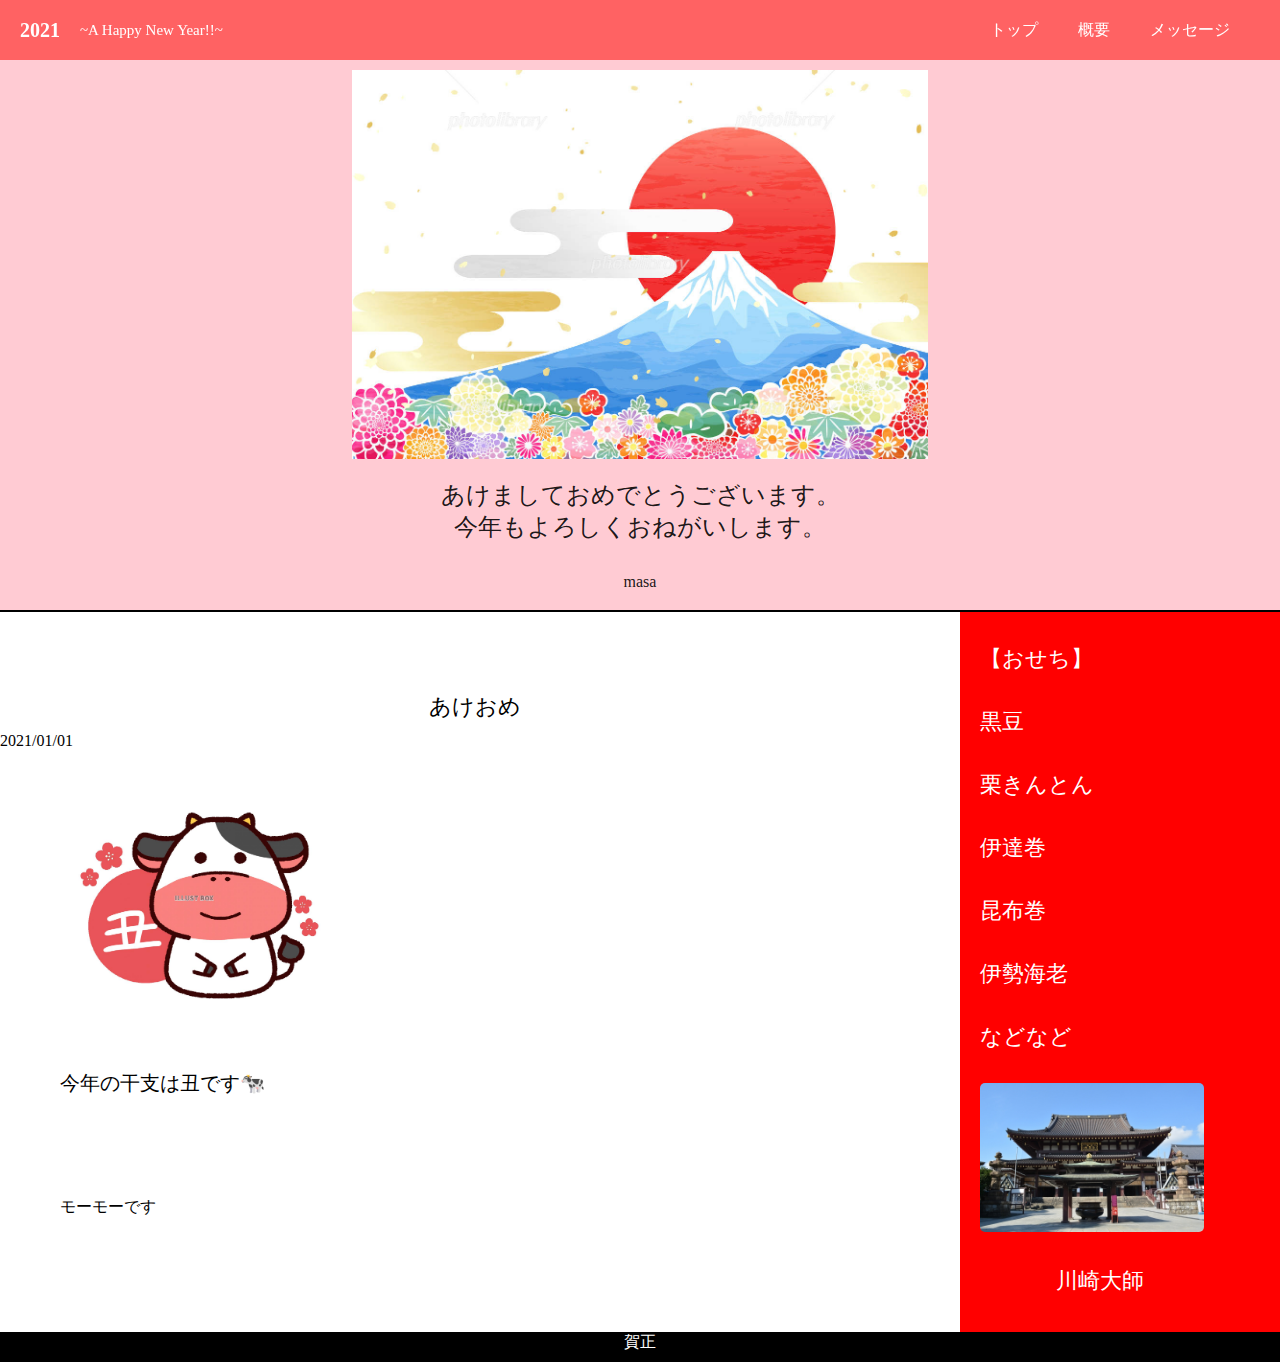
<file: index.html>
<!DOCTYPE html>
<html lang="ja">
<head>
  <meta charset="UTF-8">
  <meta name="viewport" content="width=device-width, initial-scale=1.0">
  <title>はっぴーにゅーいやー</title>
  <link rel="stylesheet" href="index.css">
</head>
<body>
  <header>
    <h1>2021</h1>
    <p>~A Happy New Year!!~</p>
    <ul>
      <li>メッセージ</li>
      <li>概要</li>
      <li>トップ</li>
    </ul>
  </header>
  <div class="top">
    <img src="450-20171121192857221756.jpg">
    <h2>あけましておめでとうございます。<br>
    今年もよろしくおねがいします。</h2>
    <p>masa</p>
  </div>
  <div class="main">
    <h1>あけおめ</h1>
    <p>2021/01/01</p>
    <img src="watermark.jpg">
    <h2>今年の干支は丑です🐄</h2>
    <h3>モーモーです</h3>
  </div>
  <div class="bar">
    <ul>
      <li>【おせち】</li>
      <li>黒豆</li>
      <li>栗きんとん</li>
      <li>伊達巻</li>
      <li>昆布巻</li>
      <li>伊勢海老</li>
      <li>などなど</li>
    </ul>
    <img src="f74e911bebd67c08cc5e59594bac05f5_t.jpeg">
    <p>川崎大師</p>
  </div>
  <footer>
    <p>賀正</p>
  </footer>
</body>
</html>
</file>
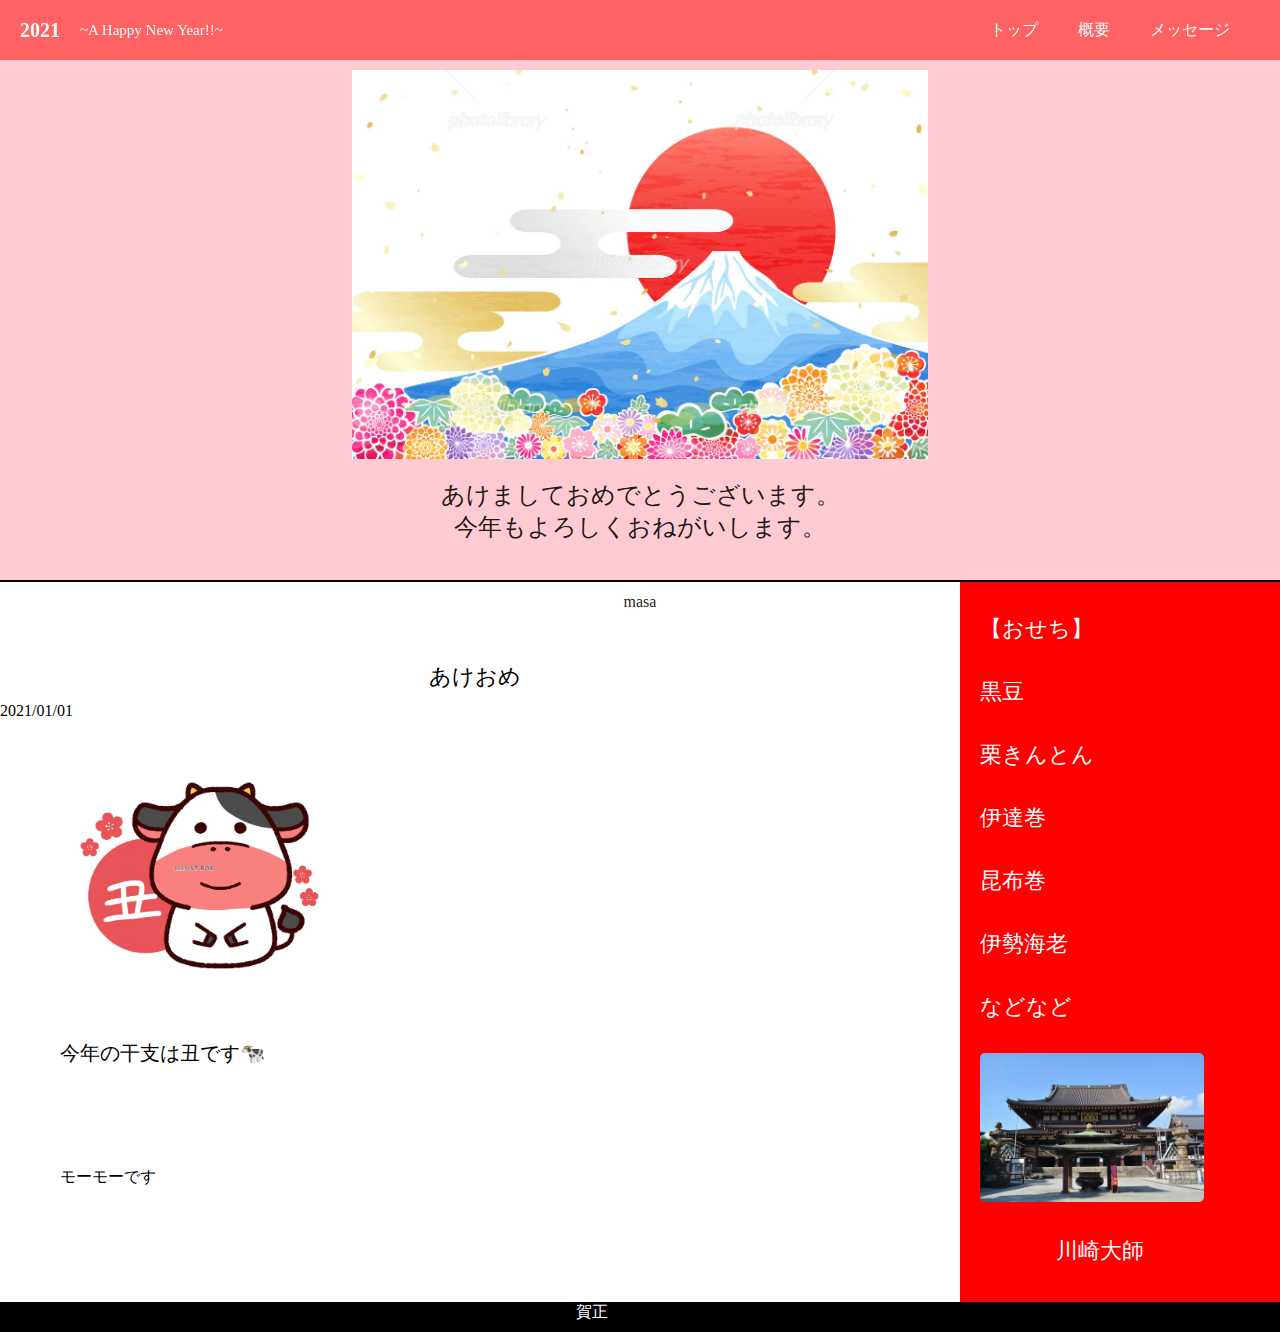
<file: 2021.html>
<!DOCTYPE html>
<html lang="ja">
<head>
  <meta charset="UTF-8">
  <meta name="viewport" content="width=device-width, initial-scale=1.0">
  <title>はっぴーにゅーいやー</title>
  <link rel="stylesheet" href="21stylesheet.css">
</head>
<body>
  <header>
    <h1>2021</h1>
    <p>~A Happy New Year!!~</p>
    <ul>
      <li>メッセージ</li>
      <li>概要</li>
      <li>トップ</li>
    </ul>
  </header>
  <div class="top">
    <img src="450-20171121192857221756.jpg">
    <h2>あけましておめでとうございます。<br>
    今年もよろしくおねがいします。</h2>
    <p>masa</p>
  </div>
  <div class="main">
    <h1>あけおめ</h1>
    <p>2021/01/01</p>
    <img src="watermark.jpg">
    <h2>今年の干支は丑です🐄</h2>
    <h3>モーモーです</h3>
  </div>
  <div class="bar">
    <ul>
      <li>【おせち】</li>
      <li>黒豆</li>
      <li>栗きんとん</li>
      <li>伊達巻</li>
      <li>昆布巻</li>
      <li>伊勢海老</li>
      <li>などなど</li>
    </ul>
    <img src="f74e911bebd67c08cc5e59594bac05f5_t.jpeg">
    <p>川崎大師</p>
  </div>
  <footer>
    <p>賀正</p>
  </footer>
</body>
</html>
</file>
<file: index.css>
* {
  margin: 0;
  padding: 0;
}

header {
  height: 60px;
  width: 100%;
  margin: 0 auto;
  top: 0;
  position: fixed;
  background-color: rgba(255, 71, 71, 0.8);
  z-index: 12;
}

header h1 {
  font-size: 20px;
  line-height: 60px;
  margin-left: 20px;
  float: left;
  color: white;
}

header p {
  font-size: 15px;
  color: white;
  float: left;
  line-height: 60px;
  padding-left: 20px;
}

header ul {
  list-style: none;
  margin: 0 10px 10px 0;
  line-height: 60px;
}

header li {
  float: right;
  color: white;
  font-size: 16px;
  padding-right: 40px;
}

.top {
  height: 560px;
  width: 100%;
  background-color: rgb(255, 203, 211);
  margin: 0 auto;
  padding-bottom: 50px;
  border-bottom: 2px solid black;
}

.top img {
  display: block;
  width: 45%;
  margin: 0 auto;
  padding-top: 70px;
}

.top h2 {
  font-weight: normal;
  font-size: 24px;
  margin-top: 20px;
  text-align: center;
  color: rgba(0,0,0,0.9)
}

.top p {
  text-align: center;
  color: rgba(0,0,0,0.9);
  padding-top: 30px;
}

.main {
  height: 680px;
  width: 75%;
  float: left;
}

.main h1 {
  font-weight: normal;
  text-align: center;
  font-size: 22px;
  padding: 80px 10px 0 0
}

.main p {
  padding: 10px 10px 0 0;
}

.main img {
  display: inline-block;
  width: 30%;
  text-align: right;
  padding: 40px 0 0 50px;
}

.main h2 {
  font-weight: normal;
  font-size: 20px;
  margin: 60px 20px 0 60px ;
}

.main h3 {
  font-weight: normal;
  font-size: 16px;
  margin: 100px 20px 0 60px ;
}

.bar {
  height: 720px;
  width: 25%;
  float: right;
  background-color: red;
}

.bar ul {
  list-style: none;
}

.bar li {
  color: white;
  font-size: 22px;
  line-height: 150%;
  padding: 30px 0 0 20px;
}

.bar img {
  width: 70%;
  border-radius: 5px;
  margin: 30px 20px 0 20px;
}

.bar p {
  color: white;
  margin: 30px 40px 0 0;
  text-align: center;
  font-size: 22px;
}

footer {
  width: 100%;
  height: 30px;
  margin-top: 720px;
  bottom: 0;
  background-color: black;
  color: white;
  z-index:10;
}

footer p {
  width: 10%;
  margin: 0 auto;
  text-align: center;
}
</file>
<file: 21stylesheet.css>
* {
  margin: 0;
  padding: 0;
}

header {
  height: 60px;
  width: 100%;
  margin: 0 auto;
  top: 0;
  position: fixed;
  background-color: rgba(255, 71, 71, 0.8);
  z-index: 12;
}

header h1 {
  font-size: 20px;
  line-height: 60px;
  margin-left: 20px;
  float: left;
  color: white;
}

header p {
  font-size: 15px;
  color: white;
  float: left;
  line-height: 60px;
  padding-left: 20px;
}

header ul {
  list-style: none;
  margin: 0 10px 10px 0;
  line-height: 60px;
}

header li {
  float: right;
  color: white;
  font-size: 16px;
  padding-right: 40px;
}

.top {
  height: 530px;
  width: 100%;
  background-color: rgb(255, 203, 211);
  margin: 0 auto;
  padding-bottom: 50px;
  border-bottom: 2px solid black;
}

.top img {
  display: block;
  width: 45%;
  margin: 0 auto;
  padding-top: 70px;
}

.top h2 {
  font-weight: normal;
  font-size: 24px;
  margin-top: 20px;
  text-align: center;
  color: rgba(0,0,0,0.9)
}

.top p {
  text-align: center;
  color: rgba(0,0,0,0.9);
  padding-top: 50px;
}

.main {
  height: 680px;
  width: 75%;
  float: left;
}

.main h1 {
  font-weight: normal;
  text-align: center;
  font-size: 22px;
  padding: 80px 10px 0 0
}

.main p {
  padding: 10px 10px 0 0;
}

.main img {
  display: inline-block;
  width: 30%;
  text-align: right;
  padding: 40px 0 0 50px;
}

.main h2 {
  font-weight: normal;
  font-size: 20px;
  margin: 60px 20px 0 60px ;
}

.main h3 {
  font-weight: normal;
  font-size: 16px;
  margin: 100px 20px 0 60px ;
}

.bar {
  height: 720px;
  width: 25%;
  float: right;
  background-color: red;
}

.bar ul {
  list-style: none;
}

.bar li {
  color: white;
  font-size: 22px;
  line-height: 150%;
  padding: 30px 0 0 20px;
}

.bar img {
  width: 70%;
  border-radius: 5px;
  margin: 30px 20px 0 20px;
}

.bar p {
  color: white;
  margin: 30px 40px 0 0;
  text-align: center;
  font-size: 22px;
}

footer {
  width: 100%;
  height: 30px;
  margin-top: 720px;
  bottom: 0;
  background-color: black;
  color: white;
  z-index:10;
}

footer p {
  width: 10%;
  margin: 0 auto;
}
</file>
